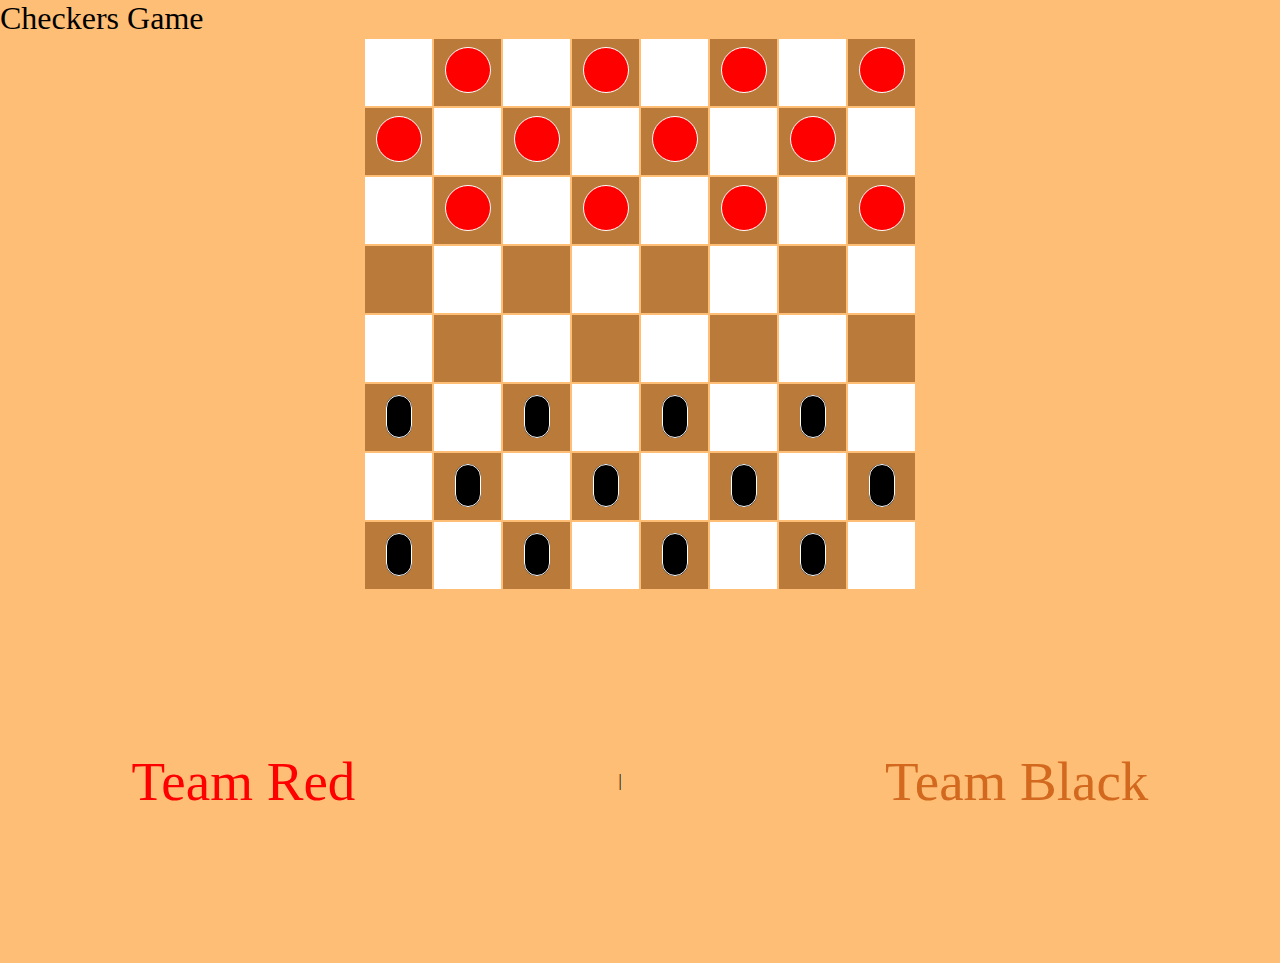
<file: index.html>
<!DOCTYPE html>
<html lang="en">
<head>
    <meta charset="UTF-8">
    <title>Checkers Game</title>
    <link rel="stylesheet" href="Style.css">
    <link rel="stylesheet" href="normalize.css">
</head>
<body>
<main>
    <div class="div">Checkers Game</div>
    <table>
        <tr>
            <td class="no"></td>
            <td><p class="red" id="0"></p></td>
            <td class="no"></td>
            <td><p class="red" id="1"></p></td>
            <td class="no"></td>
            <td><p class="red" id="2"></p></td>
            <td class="no"></td>
            <td><p class="red" id="3"></p></td>
        </tr>
        <tr>
            <td><p class="red" id="4"></p></td>
            <td class="no"></td>
            <td><p class="red" id="5"></p></td>
            <td class="no"></td>
            <td><p class="red" id="6"></p></td>
            <td class="no"></td>
            <td><p class="red" id="7"></p></td>
            <td class="no"></td>
        </tr>
        <tr>
            <td class="no"></td>
            <td><p class="red" id="8"></p></td>
            <td class="no"></td>
            <td><p class="red" id="9"></p></td>
            <td class="no"></td>
            <td><p class="red" id="10"></p></td>
            <td class="no"></td>
            <td><p class="red" id="11"></p></td>
        </tr>
        <tr>
            <td></td>
            <td class="no"></td>
            <td></td>
            <td class="no"></td>
            <td></td>
            <td class="no"></td>
            <td></td>
            <td class="no"></td>
        </tr>
        <tr>
            <td class="no"></td>
            <td></td>
            <td class="no"></td>
            <td></td>
            <td class="no"></td>
            <td></td>
            <td class="no"></td>
            <td></td>
        </tr>
        <tr>
            <td><span class="black" id="12"></span></td>
            <td class="no"></td>
            <td><span class="black" id="13"></span></td>
            <td class="no"></td>
            <td><span class="black" id="14"></span></td>
            <td class="no"></td>
            <td><span class="black" id="15"></span></td>
            <td class="no"></td>
        </tr>
        <tr>
            <td class="no"></td>
            <td><span class="black" id="16"></span></td>
            <td class="no"></td>
            <td><span class="black" id="17"></span></td>
            <td class="no"></td>
            <td><span class="black" id="18"></span></td>
            <td class="no"></td>
            <td><span class="black" id="19"></span></td>
        </tr>
        <tr>
            <td><span class="black" id="20"></span></td>
            <td class="no"></td>
            <td><span class="black" id="21"></span></td>
            <td class="no">
            <td><span class="black" id="22"></span></td>
            <td class="no"></td>
            <td><span class="black" id="23"></span></td>
            <td class="no"></td>
        </tr>
    </table>
</main>
<div class="test">
    <div class="red-text">Team Red</div>
    <p class="rular">|</p>
    <div class="black-text">Team Black</div>
</div>
</body>
<script src="Script.js"></script>
</html>
</file>
<file: Style.css>
* {
    margin: auto;
}
body{
    background-color: #ffbe76;
}
.div{
    position: relative;
    text-align: center;
    font-size: 2em;
    font-family: cursive;
    color: black;
}
main {
    display: flex;
    flex-direction: column;
    justify-content: space-between;
    align-items: center;
    height: 100vh;
}

div {
    display: flex;
    justify-content: space-between;
}
.no {
    background-color: white;
}

td {
    text-align: center;
    background-color: #BA7A3A;
    width: 65px;
    height: 65px;
}
.black {
    width: 20px;
    height: 20px;
    padding: 12px;
    background-color: black;
    border: 1px solid white;
    border-radius: 50px;
}

.red {
    width: 20px;
    height: 20px;
    padding: 12px;
    background-color: red;
    border: 1px solid white;
    border-radius: 50px;
}

p {
    display: inline-block;
}

.dis {
    margin: 0;
    width: 100%;
}

.test{
    position: relative;
    bottom: 150px;
}

.red-text {
    text-align: center;
    color: red;
    font-family: "open sans";
    font-size: 55px;
}

.black-text {
    text-align: center;
    font-family: "open sans";
    font-size: 55px;
    color: chocolate;
}

#rular {
    font-size: 90px;
    margin-left: 15px;
    margin-right: 15px;
    color: black;

}

.king.red {
    background-color: orange;
}

.king.black {
    background-color: purple;
}
</file>
